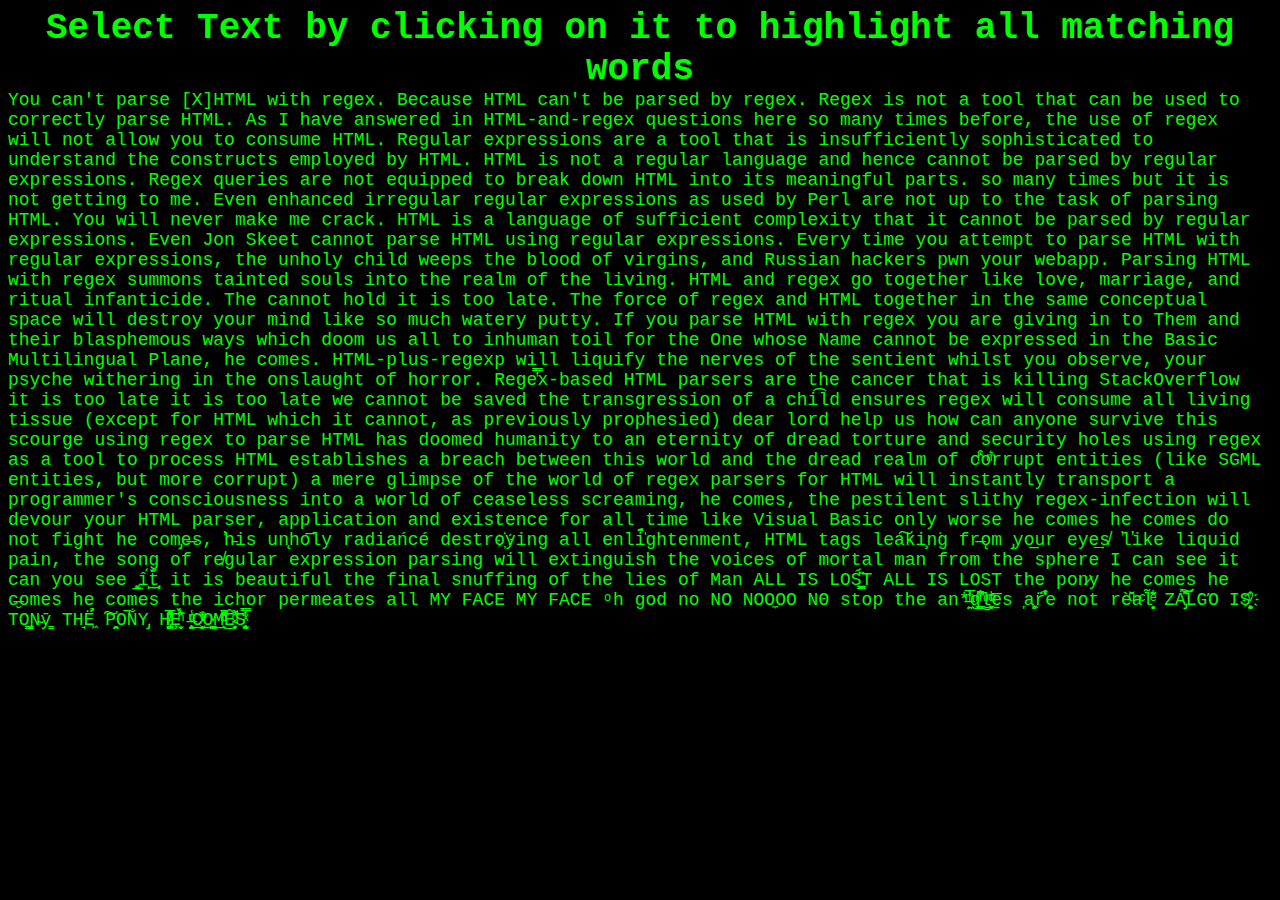
<file: text-highlighter/index.html>
<!DOCTYPE html>
<html onclick="clearHighlits()">
<head>
    <meta charset="utf-8">
    <title>Text Highlighter</title>
    <link rel="stylesheet" href="./style.css">
    <script src="https://ajax.googleapis.com/ajax/libs/jquery/3.6.3/jquery.min.js"></script>
    <script src="script.js"></script>

</head>
<body onload="setup();" >
    <h1 class="title" onclick="clearHighlits()"> Select Text by clicking on it to highlight all matching words </h1>
    <div id="text" onclick="clearHighlits()">
        You can't parse [X]HTML with regex. Because HTML can't be parsed by regex. Regex is not a tool that can be used to correctly parse HTML. As I have answered in HTML-and-regex questions here so many times before, the use of regex will not allow you to consume HTML. Regular expressions are a tool that is insufficiently sophisticated to understand the constructs employed by HTML. HTML is not a regular language and hence cannot be parsed by regular expressions. Regex queries are not equipped to break down HTML into its meaningful parts. so many times but it is not getting to me. Even enhanced irregular regular expressions as used by Perl are not up to the task of parsing HTML. You will never make me crack. HTML is a language of sufficient complexity that it cannot be parsed by regular expressions. Even Jon Skeet cannot parse HTML using regular expressions. Every time you attempt to parse HTML with regular expressions, the unholy child weeps the blood of virgins, and Russian hackers pwn your webapp. Parsing HTML with regex summons tainted souls into the realm of the living. HTML and regex go together like love, marriage, and ritual infanticide. The <center> cannot hold it is too late. The force of regex and HTML together in the same conceptual space will destroy your mind like so much watery putty. If you parse HTML with regex you are giving in to Them and their blasphemous ways which doom us all to inhuman toil for the One whose Name cannot be expressed in the Basic Multilingual Plane, he comes. HTML-plus-regexp will liquify the n​erves of the sentient whilst you observe, your psyche withering in the onslaught of horror. Rege̿̔̉x-based HTML parsers are the cancer that is killing StackOverflow it is too late it is too late we cannot be saved the transgression of a chi͡ld ensures regex will consume all living tissue (except for HTML which it cannot, as previously prophesied) dear lord help us how can anyone survive this scourge using regex to parse HTML has doomed humanity to an eternity of dread torture and security holes using regex as a tool to process HTML establishes a breach between this world and the dread realm of c͒ͪo͛ͫrrupt entities (like SGML entities, but more corrupt) a mere glimpse of the world of reg​ex parsers for HTML will ins​tantly transport a programmer's consciousness into a world of ceaseless screaming, he comes, the pestilent slithy regex-infection wil​l devour your HT​ML parser, application and existence for all time like Visual Basic only worse he comes he comes do not fi​ght he com̡e̶s, ̕h̵i​s un̨ho͞ly radiańcé destro҉ying all enli̍̈́̂̈́ghtenment, HTML tags lea͠ki̧n͘g fr̶ǫm ̡yo​͟ur eye͢s̸ ̛l̕ik͏e liq​uid pain, the song of re̸gular exp​ression parsing will exti​nguish the voices of mor​tal man from the sp​here I can see it can you see ̲͚̖͔̙î̩́t̲͎̩̱͔́̋̀ it is beautiful t​he final snuffing of the lie​s of Man ALL IS LOŚ͖̩͇̗̪̏̈́T ALL I​S LOST the pon̷y he comes he c̶̮omes he comes the ich​or permeates all MY FACE MY FACE ᵒh god no NO NOO̼O​O NΘ stop the an​*̶͑̾̾​̅ͫ͏̙̤g͇̫͛͆̾ͫ̑͆l͖͉̗̩̳̟̍ͫͥͨe̠̅s ͎a̧͈͖r̽̾̈́͒͑e n​ot rè̑ͧ̌aͨl̘̝̙̃ͤ͂̾̆ ZA̡͊͠͝LGΌ ISͮ̂҉̯͈͕̹̘̱ TO͇̹̺ͅƝ̴ȳ̳ TH̘Ë͖́̉ ͠P̯͍̭O̚​N̐Y̡ H̸̡̪̯ͨ͊̽̅̾̎Ȩ̬̩̾͛ͪ̈́̀́͘ ̶̧̨̱̹̭̯ͧ̾ͬC̷̙̲̝͖ͭ̏ͥͮ͟Oͮ͏̮̪̝͍M̲̖͊̒ͪͩͬ̚̚͜Ȇ̴̟̟͙̞ͩ͌͝S̨̥̫͎̭ͯ̿̔̀ͅ
    </div>
</html>
</file>
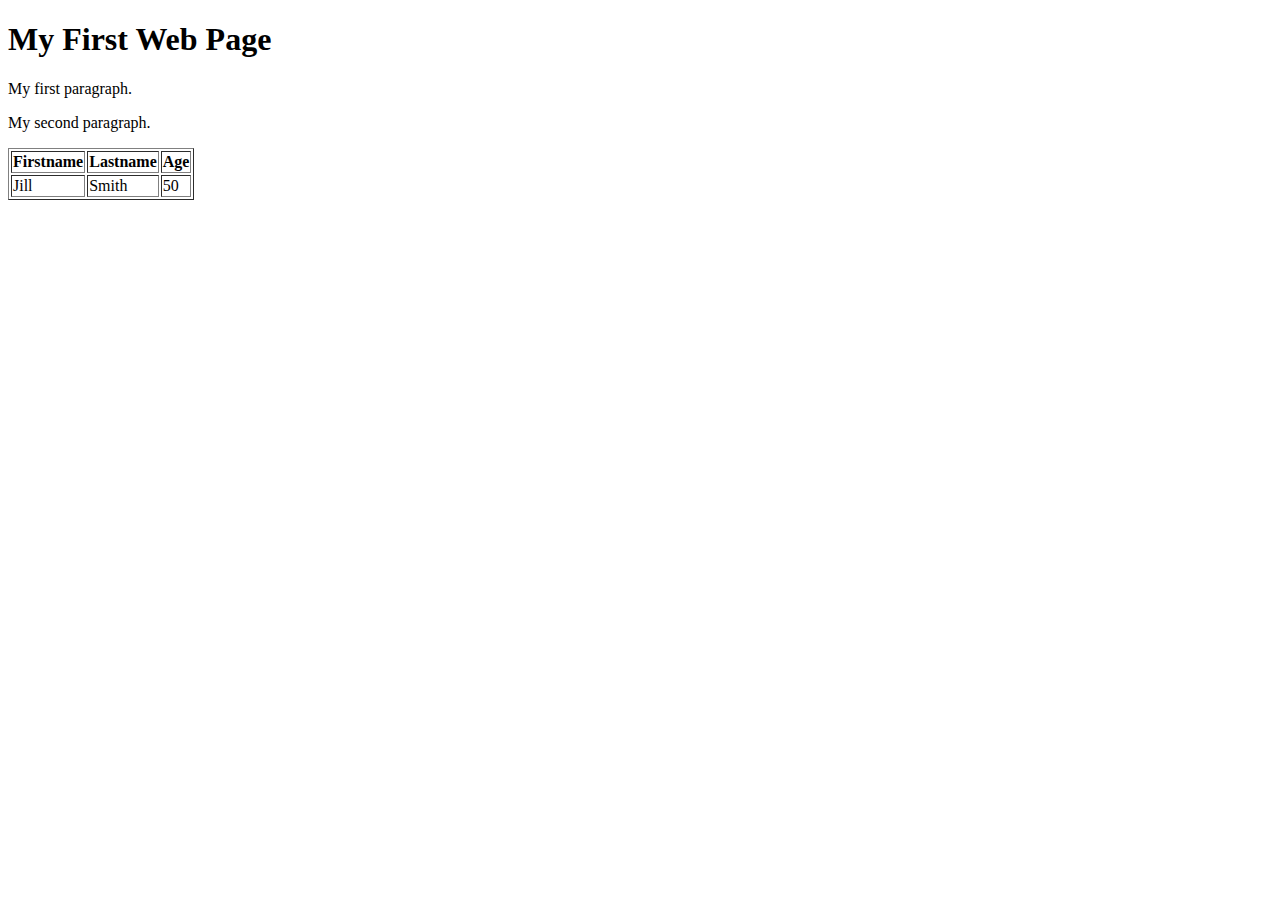
<file: index2.html>
<!DOCTYPE html>
<html>
<head>
<title>My First Web Page</title>
</head>
<body>
<h1>My First Web Page</h1>
<p>My first paragraph.</p>
<p>My second paragraph.</p>

<table border="1">
<tr>
<th>Firstname</th>
<th>Lastname</th>
<th>Age</th>
</tr>
<tr>
<td>Jill</td>
<td>Smith</td>
<td>50</td>

</tr>

</body>
</html>
</file>
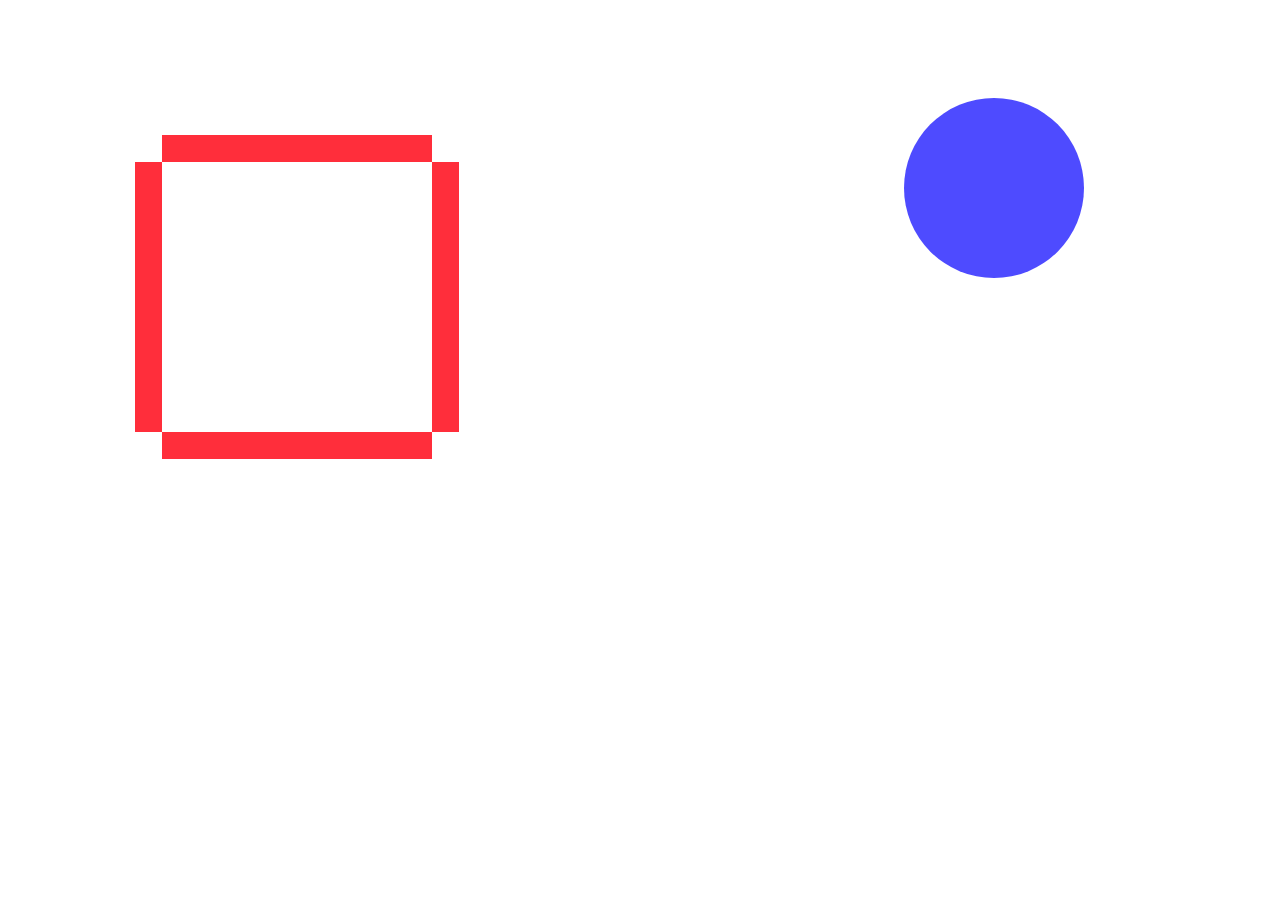
<file: lab2a.html>
<!-- 12. Write a web page with a squared box built using 4 lines (which are divs). Each line/div should be fully transparent at the edges (i.e. the corners of the box are transparent). -->
<!-- Write a web page which contains a ball (rounded shape, do not use an image for this) on top of the page. When the mouse is over the ball, it should drop to the bottom of the page and keep jumping continuously. -->
<!DOCTYPE html>
<html>
<head>
<title>Lab 2</title>
<style>
.square {
    width: 3vmin;
    height: 3vmin;
    background-color: #ff2e3b;
    position: absolute;
}

#top {
    width: 30vmin;
    top: 15vmin;
    left: 18vmin;
}
#bottom {
    width: 30vmin;
    top: 48vmin;
    left: 18vmin;
    
}
#left {
    height: 30vmin;
    top: 18vmin;
    left: 15vmin;
}
#right {
    height: 30vmin;
    top: 18vmin;
    left: 48vmin;
}

.ball {
    width: 20vh;
    height: 20vh;
    background-color: #4e4bff;
    border-radius: 50%;
    position: static;
    top: 10vh;
    left: 70vw;

    animation: bounce 0.35s;
    animation-direction: alternate;
    animation-iteration-count: infinite;
    animation-play-state: paused;
    animation-timing-function: cubic-bezier(.38,-0.01,.67,.26);
    /* animation-timing-function: linear; */
}

.ballhitbox {
    width: 20vh;
    height: 20vh;
    background-color: #0000;
    position: absolute;
    margin-top: 10vh;
    margin-left: 70vw;
    /* top: 10%;
    left: 70%; */
}

@keyframes bounce {
  from { transform: translate(0, 0);     }
  to   { transform: translate(0, 70vh); }
}

.ballhitbox:hover  {
    display: block;
    top: 0;
    left: 0;
    margin: 0;
    width: 100vw;
    height: 100vh;
}

.ballhitbox:hover .ball {
    position: absolute;
    top: 10vh;
    left: 70vw;
    animation-direction: alternate;
    animation-iteration-count: infinite;
    animation-play-state: running;
}

</style>
<body>
    <div class="square" id="top"></div>
    <div class="square" id="bottom"></div>
    <div class="square" id="left"></div>
    <div class="square" id="right"></div>

    <div class="ballhitbox" id="ball">
        <div class="ball" id="ball"></div>
    </div>
</body>




</html>
</file>
<file: text-highlighter/style.css>
body {
    background-color: #000;
    color: #0f0;
    font-size: large;
    font-family: 'Courier New', Courier, monospace;
}

.title {
    font-family: 'Courier New', Courier, monospace;
    font-size: 2em;
    color: #0f0;
    text-align: center;
    margin: 0;
    padding: 0;
}

@keyframes wordcolors {
    /* from {color: #f00;}
    to {color: #00f;} */
    from {color: #af0;}
    to {color: #0f5;}
}

@keyframes h-wordcolors {
    /* from {color: #f00;}
    to {color: #00f;} */
    from {color: #000;}
    to {color: #333;}
}

.text {
    line-height: 1.5;
}

.word {
    background-color: #fff0;
    color: #0f0;
    font-size: large;
    border-radius: 3px;

    animation-name: wordcolors;
    animation-duration: 1s;
    animation-iteration-count: infinite;
    animation-direction: alternate;
}

.word:hover:not(.highlighted):not(.punctuation) {
    background-color: #fff3;
}

.highlighted {
    background-color: white;
    color: black;
    animation-name: h-wordcolors;
}
</file>
